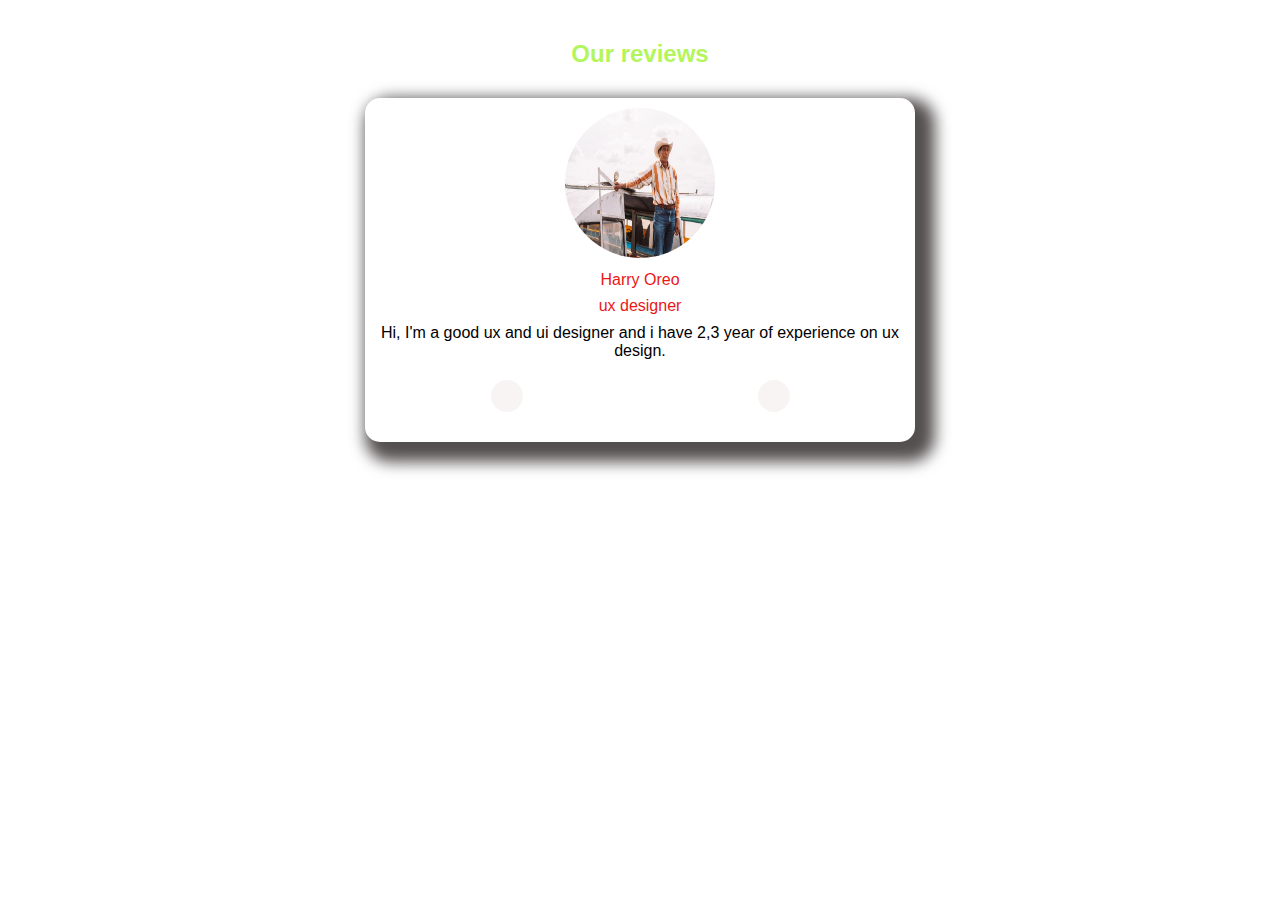
<file: project/02_reviews/index.html>
<!DOCTYPE html>
<html lang="en">
<head>
    <meta charset="UTF-8">
    <meta http-equiv="X-UA-Compatible" content="IE=edge">
    <meta name="viewport" content="width=device-width, initial-scale=1.0">
    <title>Reviews</title>
    <link rel="stylesheet" href="./style.css">
    <link rel="stylesheet" href="https://cdnjs.cloudflare.com/ajax/libs/font-awesome/6.2.1/css/all.min.css" integrity="sha512-MV7K8+y+gLIBoVD59lQIYicR65iaqukzvf/nwasF0nqhPay5w/9lJmVM2hMDcnK1OnMGCdVK+iQrJ7lzPJQd1w==" crossorigin="anonymous" referrerpolicy="no-referrer" />

</head>
<body>

    <main>
        <section class="container">
            <!---title-->
            <div class="title">
                <h2>Our reviews</h2>
                <div class="underline"></div>
            </div>

            <!---review--->

            <article class="review">
                <div class="img-container">
                    <img src="./oldman.jpg" id="person-img"   alt="">
                </div>
                <p id="author">Harry Oreo</p>
                <p id="job">UI/UX designer</p>
                <p id="info">Lorem ipsum, dolor sit amet consectetur adipisicing elit. 
                    Delectus ullam, maiores distinctio reprehenderit atque molestias doloremque velit tempora quo, illum fuga.
                     Sunt saepe atque nobis nostrum velit asperiores assumenda quaerat.
                </p>

                <!---prev next buttons-->

                <div class="button-container">
                    <button class="prev-btn">
                        <i class="fas fa-chevron-left"></i>
                    </button>
                    <button class="next-btn">
                        <i class="fas fa-chevron-right"></i>
                    </button>
                </div>
            </article>
        </section>
    </main>






    <script src="./app.js"></script>
</body>
</html>
</file>
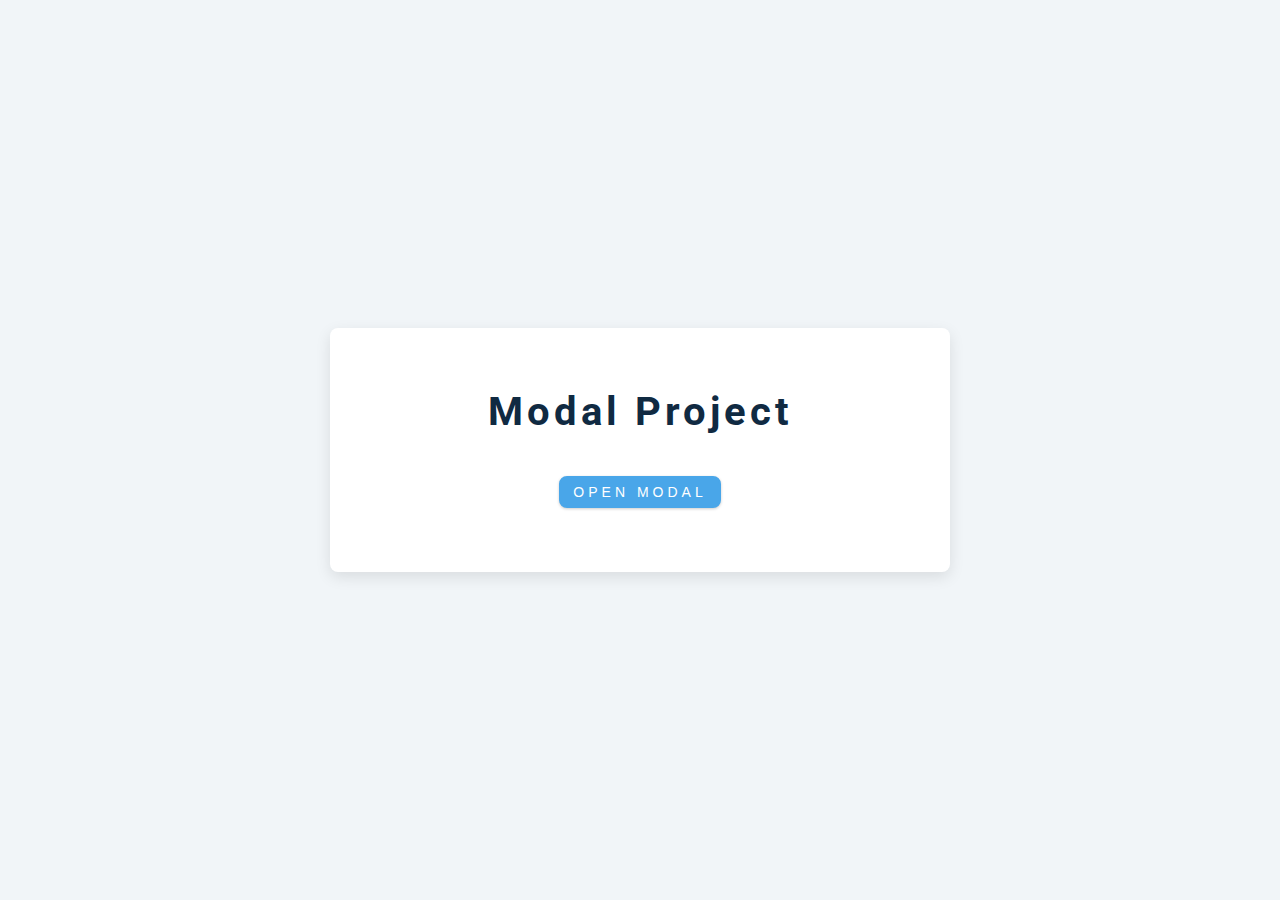
<file: project/05_modal/index.html>
<!DOCTYPE html>
<html lang="en">
<head>
    <meta charset="UTF-8">
    <meta http-equiv="X-UA-Compatible" content="IE=edge">
    <meta name="viewport" content="width=device-width, initial-scale=1.0">
    <title>Modal</title>
    <link rel="stylesheet" href="./style.css">
    <link
    rel="stylesheet"
    href="https://cdnjs.cloudflare.com/ajax/libs/font-awesome/5.14.0/css/all.min.css"
  />
</head>
<body>

    <!-----hero--->

    <header class="hero">
        <div class="banner">
            <h2>modal project</h2>
            <button class="btn modal-btn">
                open modal
            </button>
        </div>
    </header>


    <!-----modal-->
    <div class="modal-overlay">
        <div class="modal-container">
            <h2>modal content</h2>
            <button class="close-btn"><i class="fas fa-times"></i></button>
        </div>
    </div>

<!-------javasript------->
 <script src="./app.js"></script>
</body>
</html>
</file>
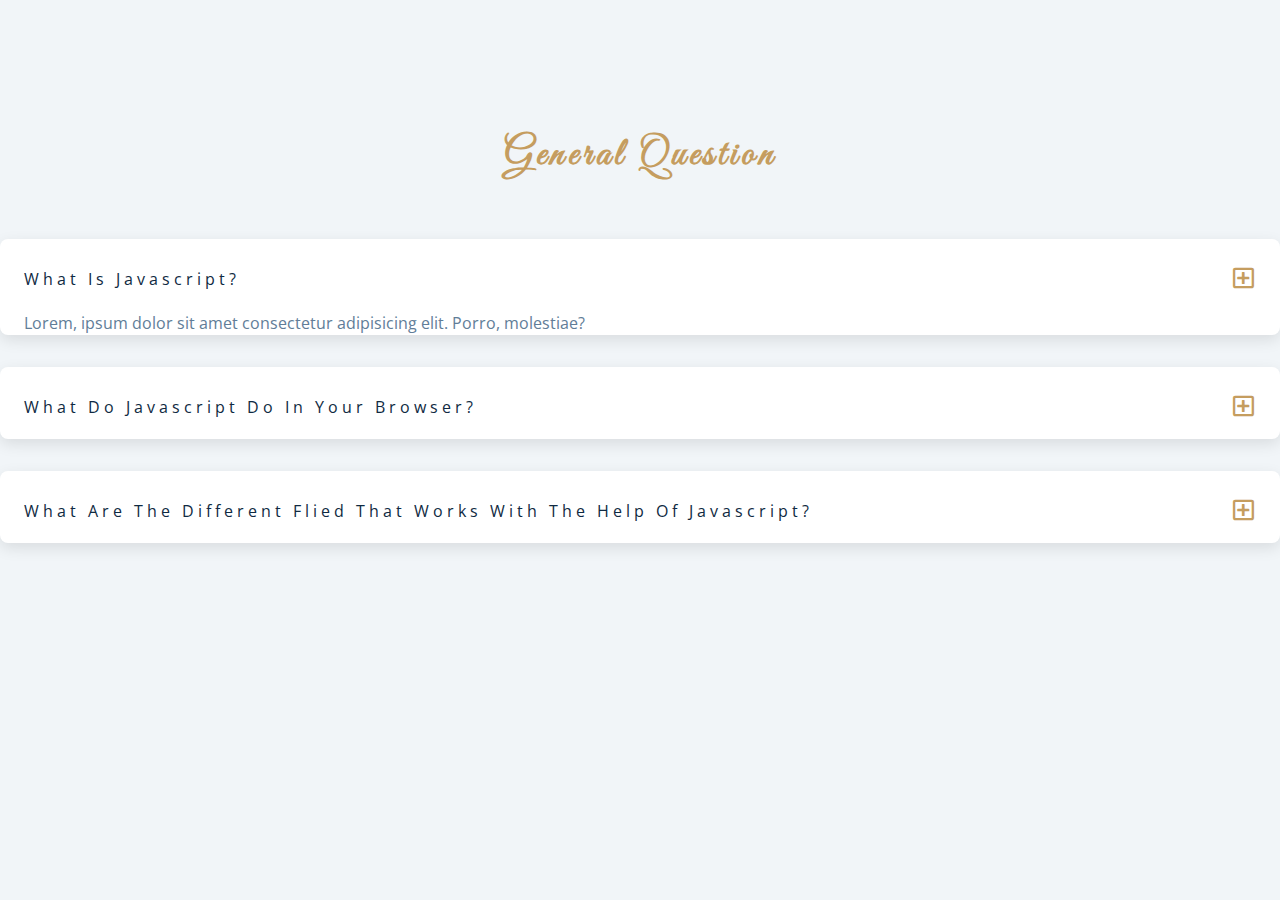
<file: project/06_FAQ/index.html>
<!DOCTYPE html>
<html lang="en">
<head>
    <meta charset="UTF-8">
    <meta http-equiv="X-UA-Compatible" content="IE=edge">
    <meta name="viewport" content="width=device-width, initial-scale=1.0">
    <title>FAQ</title>
    <link rel="stylesheet" href="./style.css">
    <link
      href="https://fonts.googleapis.com/css?family=Great+Vibes&display=swap"
      rel="stylesheet"
    />
    <link rel="stylesheet" href="https://cdnjs.cloudflare.com/ajax/libs/font-awesome/5.14.0/css/all.min.css" />
</head>
<body>
    <section class="questions">
        <!--title-->
        <div class="title">
            <h2>General question</h2>
        </div>
        
        <!----questions-->
    <div class="quesitions-center">
        <article class="question">

            <!----question title---->
            <div class="question-title">
                <p>what is javascript?</p>
                <button type="button" class="question-btn">
                    <span class="plus-icon">
                        <i class="far fa-plus-square"></i>
                    </span>
                    <span class="minus-icon">
                        <i class="far fa-minus-sqaure"></i>
                    </span>
                </button>
            </div>
            <!---question ko answer-->

            <div class="quesition-text">
                <p>Lorem, ipsum dolor sit amet consectetur adipisicing elit. Porro, molestiae?</p>

            </div>
         </article>
          <!-- end of single question -->


           <!-- single question -->

           <article class="question">
            <!---question title-->
            <div class="question-title">
                <p>what do javascript do in your browser?</p>
                    <button type="button" class="question-btn">
                        <span class="plus-icon">
                            <i class="far fa-plus-square"></i>
                        </span>
                        <span class="minus-icon">
                            <i class="far fa-minus-sqaure"></i>
                        </span>
                    </button>
            </div>

            <!---question text-->
            <div class="question-text">
                <p>Lorem ipsum dolor sit amet, consectetur adipisicing elit. Consequuntur itaque impedit minima. Nihil, atque voluptates?</p>

            </div>
           </article>

            <!-- end of single question -->

           <article class="question">
            <!---question title-->
            <div class="question-title">
                <p>what are the different flied that works with the help of javascript?</p>
                    <button type="button" class="question-btn">
                        <span class="plus-icon">
                            <i class="far fa-plus-square"></i>
                        </span>
                        <span class="minus-icon">
                            <i class="far fa-minus-sqaure"></i>
                        </span>
                    </button>
            </div>

            <!---question text-->
            <div class="question-text">
                <p>Lorem ipsum dolor sit amet, consectetur adipisicing elit. Consequuntur itaque impedit minima. Nihil, atque voluptates?</p>

            </div>
           </article>
        </div>
            <!-- end of single question -->

    </section>
    <script src="./app.js"></script>
</body>
</html>
</file>
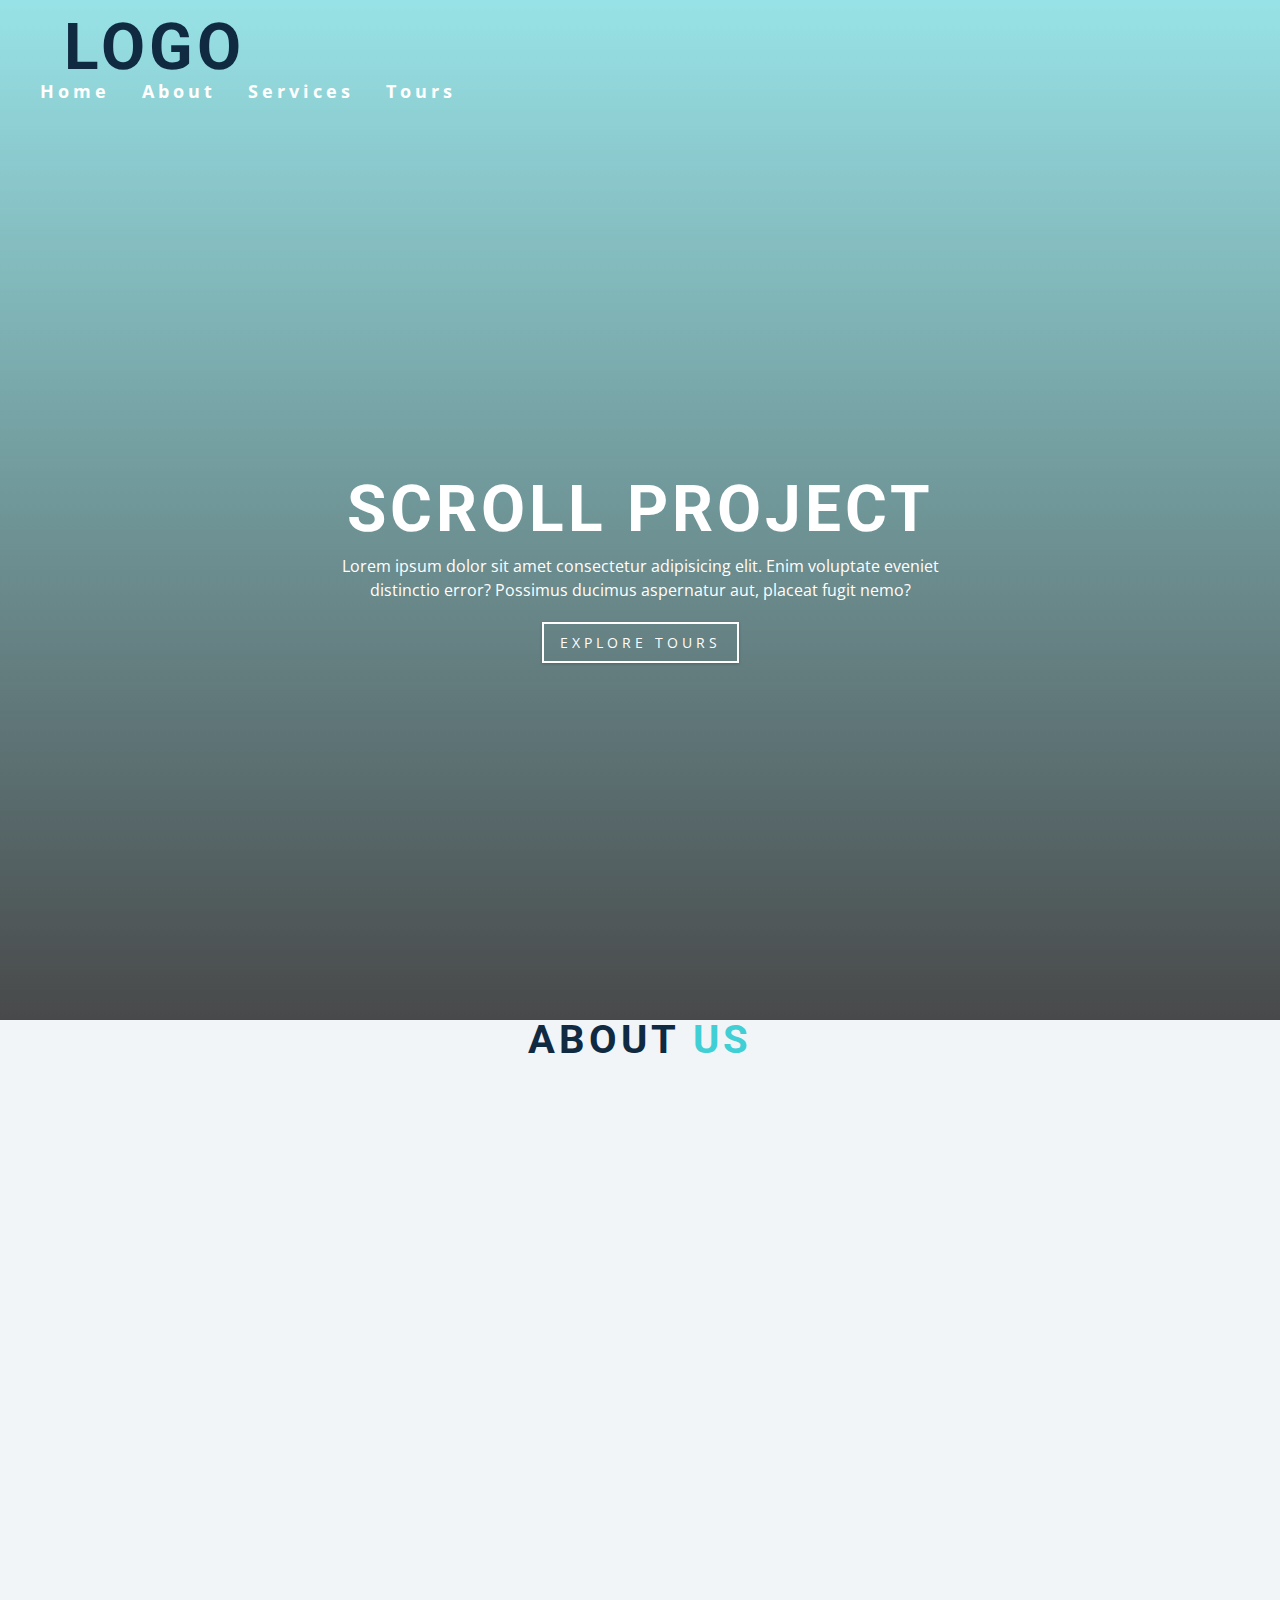
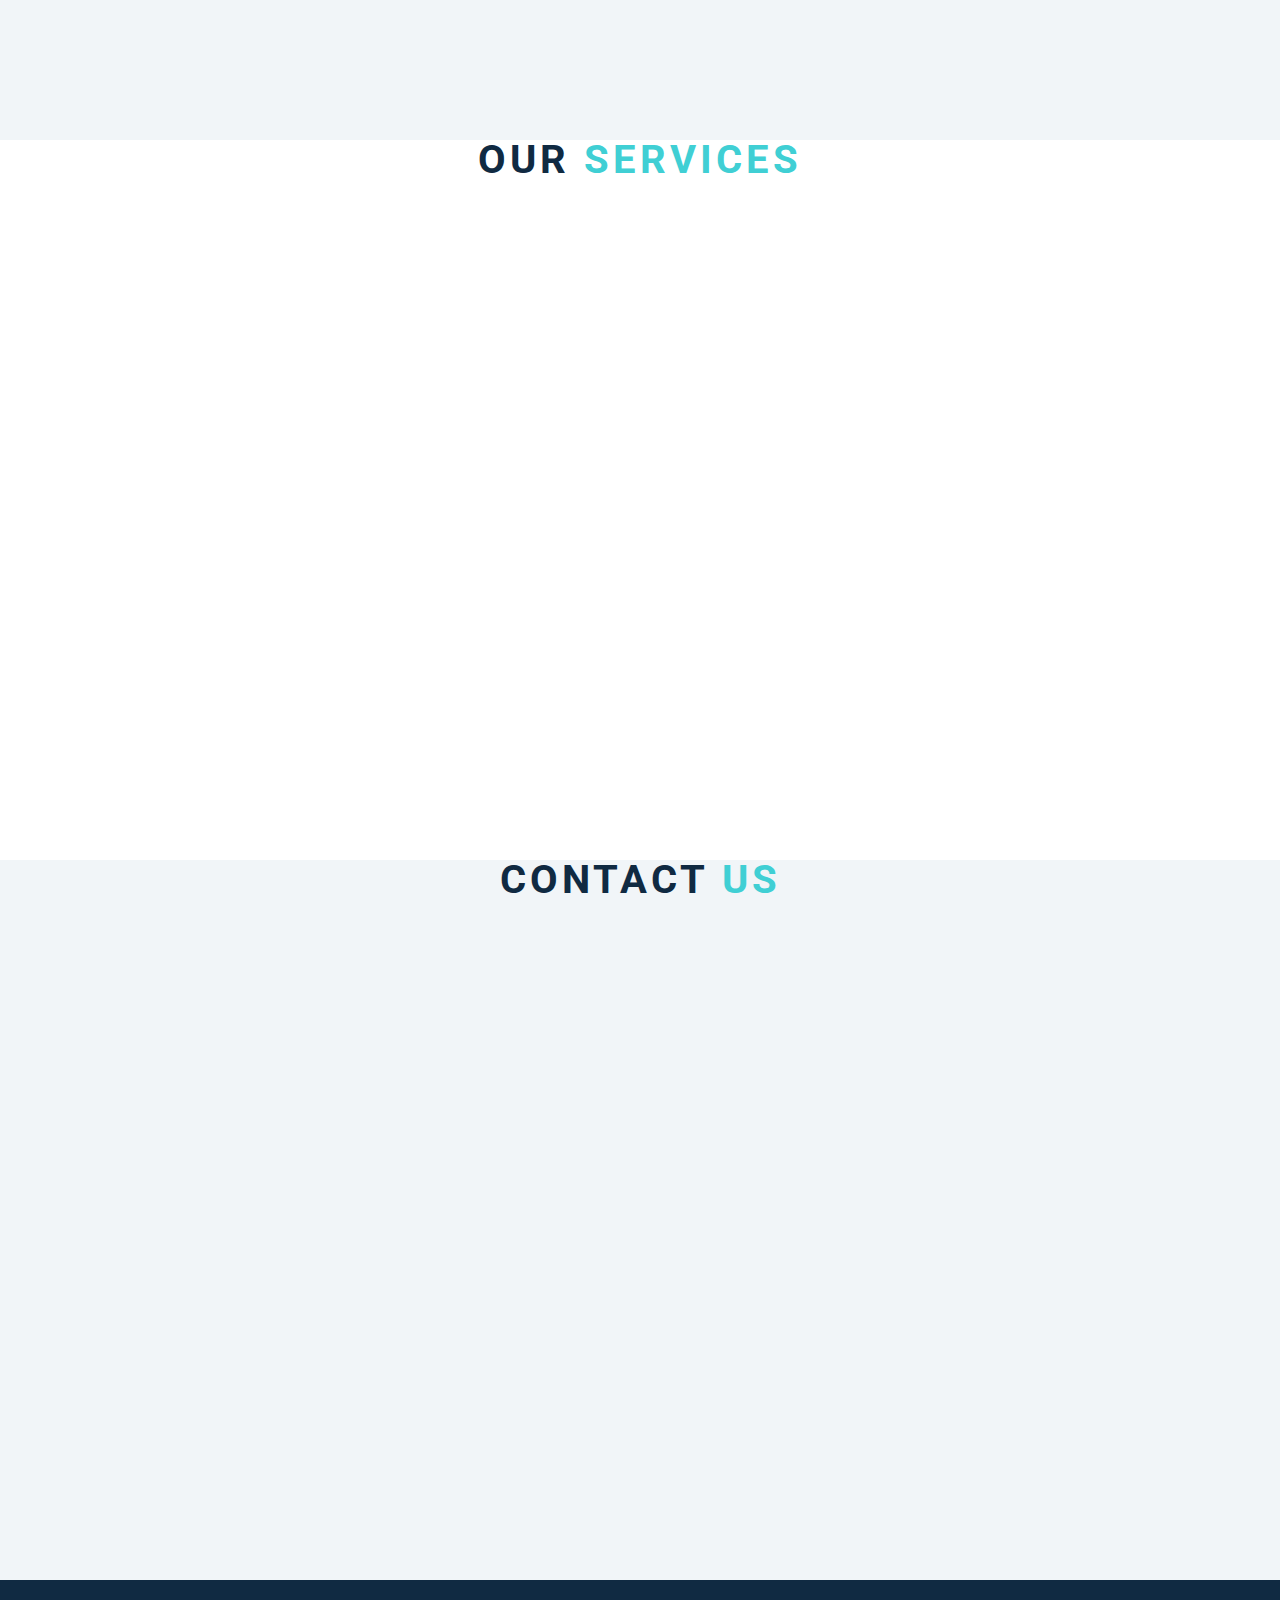
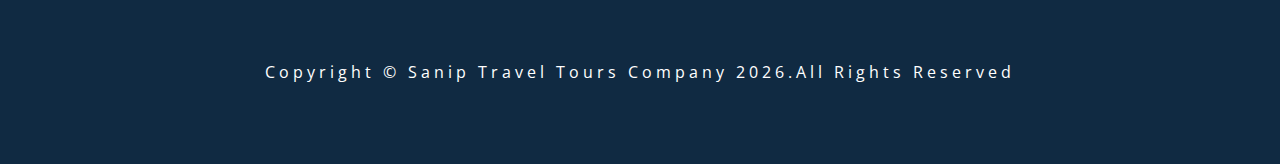
<file: project/07_scroll/index.html>
<!DOCTYPE html>
<html lang="en">
<head>
    <meta charset="UTF-8">
    <meta http-equiv="X-UA-Compatible" content="IE=edge">
    <meta name="viewport" content="width=device-width, initial-scale=1.0">
    <title>scroll</title>
      <!-- font-awesome -->
      <link
      rel="stylesheet"
      href="https://cdnjs.cloudflare.com/ajax/libs/font-awesome/5.14.0/css/all.min.css"
    />
    <!-- styles -->
    <link rel="stylesheet" href="./style.css" />
</head>
<body>
    <header id="home">
        <!--navbar-->
        <nav id="nav">
            <div class="nav-center">
                <!--nav header-->
                <h1 class="logo">LOGO</h1>
                <button class="nav-toggle">
                    <i class="fas fa-bars"></i>
                </button>
            </div>

            <!--Links-->
            <div class="Links-container">
                <ul class="links">
                    <li>
                        <a href="#home" class="scroll-link">home</a>
                    </li>
                    <li>
                        <a href="#home" class="scroll-link">about</a>
                    </li>
                    <li>
                        <a href="#home" class="scroll-link">services</a>
                    </li>
                    <li>
                        <a href="#home" class="scroll-link">tours</a>
                    </li>
                </ul>
            </div>
        </nav>

        <!--banner-->
        <div class="banner">
            <div class="container">
                <h1>Scroll project</h1>
                <p>Lorem ipsum dolor sit amet consectetur adipisicing elit. Enim voluptate eveniet distinctio error? Possimus ducimus aspernatur aut, placeat fugit nemo?</p>
                <a href="#tours" class="scroll-link btn btn-white">explore tours</a>
            </div>
        </div>
    </header>

    <!--about-->
    <section id="about" class="section">
        <div class="title">
            <h2>about <span>us</span></h2>

        </div>
    </section>
    <!--services-->
    <section id="services" class="section">
        <div class="title">
            <h2>our <span>services</span></h2>
            
        </div>
    </section>
    <!--contact-->
    <section id="tours" class="section">
        <div class="title">
            <h2>contact <span>us</span></h2>
            
        </div>
    </section>
  <!--footer-->
  <footer class="section">
    <p>copyright &copy; sanip travel tours company
        <span id="date"></span>.all rights reserved
    </p>
  </footer>
  <a href="#home" class="scroll-link top-link">
    <i class="fas fa-arrow-up"></i>
  </a>

  <!--javascript-->
  <script src="app.js"></script>
</body>
</html>
</file>
<file: project/02_reviews/style.css>
*{
    margin: 0;
    padding: 0;
    box-sizing: border-box;
}




.container{
    height: 70vh;
    width: auto;
    top: 40px;
    margin: auto;
    padding: 10px;
   
  
}
.title{
    font-size: 1rem;
    font-family: 'Gill Sans', 'Gill Sans MT', Calibri, 'Trebuchet MS', sans-serif;
    margin: 30px 0px;
    color:#b3f55e;
    text-align: center;

}

.review{
    height:auto;
    width: 550px;
    margin: auto;
    text-align: center;
    padding: 10px;
    font-family: sans-serif;
   /*background-color: aqua;*/
    border-radius: 15px;
    box-shadow: 10px 10px 15px 10px rgb(85, 80, 80);
}
.img-container{
    
    width: auto;
    height:auto;
   
}
img{
    width: 150px;
    height: 150px;
    border-radius: 50%;
    text-align: center;
   
    
}
#author, #job{
    color: rgb(235, 22, 22);
    font-weight: 500;
    margin: 10px 0px;
    line-height: 1rem;
}

.button-container{
    display: flex;
    justify-content: space-around;
    gap: 2rem;
    top:1.2rem ;
    height: 2rem;
    margin: 20px 14px;
    
}
.button-container>button{
    font-size: 1.3rem;
    
    color: rgb(3, 3, 3);
    background: rgb(248, 244, 244); 
    border: none;
    border-radius: 50%;
    width: 2rem;
}
</file>
<file: project/05_modal/style.css>
/*
=============== 
Fonts
===============
*/
@import url("https://fonts.googleapis.com/css?family=Open+Sans|Roboto:400,700&display=swap");

/*
=============== 
Variables
===============
*/

:root {
  /* dark shades of primary color*/
  --clr-primary-1: hsl(205, 86%, 17%);
  --clr-primary-2: hsl(205, 77%, 27%);
  --clr-primary-3: hsl(205, 72%, 37%);
  --clr-primary-4: hsl(205, 63%, 48%);
  /* primary/main color */
  --clr-primary-5: #49a6e9;
  /* --clr-primary-5: rgb(73, 166, 233); */
  /* lighter shades of primary color */
  --clr-primary-6: hsl(205, 89%, 70%);
  --clr-primary-7: hsl(205, 90%, 76%);
  --clr-primary-8: hsl(205, 86%, 81%);
  --clr-primary-9: hsl(205, 90%, 88%);
  --clr-primary-10: hsl(205, 100%, 96%);
  /* darkest grey - used for headings */
  --clr-grey-1: hsl(209, 61%, 16%);
  --clr-grey-2: hsl(211, 39%, 23%);
  --clr-grey-3: hsl(209, 34%, 30%);
  --clr-grey-4: hsl(209, 28%, 39%);
  /* grey used for paragraphs */
  --clr-grey-5: hsl(210, 22%, 49%);
  --clr-grey-6: hsl(209, 23%, 60%);
  --clr-grey-7: hsl(211, 27%, 70%);
  --clr-grey-8: hsl(210, 31%, 80%);
  --clr-grey-9: hsl(212, 33%, 89%);
  --clr-grey-10: hsl(210, 36%, 96%);
  --clr-white: #fff;
  --clr-red-dark: hsl(360, 67%, 44%);
  --clr-red-light: hsl(360, 71%, 66%);
  --clr-green-dark: hsl(125, 67%, 44%);
  --clr-green-light: hsl(125, 71%, 66%);
  --clr-black: #222;
  --ff-primary: "Roboto", sans-serif;
  --ff-secondary: "Open Sans", sans-serif;
  --transition: all 0.3s linear;
  --spacing: 0.25rem;
  --radius: 0.5rem;
  --light-shadow: 0 5px 15px rgba(0, 0, 0, 0.1);
  --dark-shadow: 0 5px 15px rgba(0, 0, 0, 0.2);
  --max-width: 1170px;
  --fixed-width: 620px;
}
/*
=============== 
Global Styles
===============
*/

*,
::after,
::before {
  margin: 0;
  padding: 0;
  box-sizing: border-box;
}
body {
  font-family: var(--ff-secondary);
  background: var(--clr-grey-10);
  color: var(--clr-grey-1);
  line-height: 1.5;
  font-size: 0.875rem;
}
ul {
  list-style-type: none;
}
a {
  text-decoration: none;
}
img:not(.logo) {
  width: 100%;
}
img {
  display: block;
}

h1,
h2,
h3,
h4 {
  letter-spacing: var(--spacing);
  text-transform: capitalize;
  line-height: 1.25;
  margin-bottom: 0.75rem;
  font-family: var(--ff-primary);
}
h1 {
  font-size: 3rem;
}
h2 {
  font-size: 2rem;
}
h3 {
  font-size: 1.25rem;
}
h4 {
  font-size: 0.875rem;
}
p {
  margin-bottom: 1.25rem;
  color: var(--clr-grey-5);
}
@media screen and (min-width: 800px) {
  h1 {
    font-size: 4rem;
  }
  h2 {
    font-size: 2.5rem;
  }
  h3 {
    font-size: 1.75rem;
  }
  h4 {
    font-size: 1rem;
  }
  body {
    font-size: 1rem;
  }
  h1,
  h2,
  h3,
  h4 {
    line-height: 1;
  }
}
/*  global classes */

.btn {
  text-transform: uppercase;
  background: transparent;
  color: var(--clr-black);
  padding: 0.375rem 0.75rem;
  letter-spacing: var(--spacing);
  display: inline-block;
  transition: var(--transition);
  font-size: 0.875rem;
  border: 2px solid var(--clr-black);
  cursor: pointer;
  box-shadow: 0 1px 3px rgba(0, 0, 0, 0.2);
  border-radius: var(--radius);
}
.btn:hover {
  color: var(--clr-white);
  background: var(--clr-black);
}
/* section */
.section {
  padding: 5rem 0;
}

.section-center {
  width: 90vw;
  margin: 0 auto;
  max-width: 1170px;
}
@media screen and (min-width: 992px) {
  .section-center {
    width: 95vw;
  }
}
main {
  min-height: 100vh;
  display: grid;
  place-items: center;
}



.hero {
    min-height: 100vh;
   /* background: #000;*/
    display: grid;
    place-items: center;
  }

  .banner {
    background: var(--clr-white);
    padding: 4rem 0;
    border-radius: var(--radius);
    box-shadow: var(--light-shadow);
    text-align: center;
    width: 90vw;
    max-width: var(--fixed-width);
  }


.modal-btn {
    margin-top: 2rem;
    background: var(--clr-primary-5);
    border-color: var(--clr-primary-5);
    color: var(--clr-white);
  }
  .modal-btn:hover {
    background: transparent;
    color: var(--clr-primary-5);
  }
  .modal-overlay {
    position: fixed;
    top: 0;
    left: 0;
    width: 100%;
    height: 100%;
    background: rgba(73, 166, 233, 0.5);
    display: grid;
    place-items: center;
    transition: var(--transition);
    visibility: hidden;
    z-index: -10;
  }
  /* OPEN/CLOSE MODAL */
  .open-modal {
    visibility: visible;
    z-index: 10;
  }
  .modal-container {
    background: var(--clr-white);
    border-radius: var(--radius);
    width: 90vw;
    height: 30vh;
    max-width: var(--fixed-width);
    text-align: center;
    display: grid;
    place-items: center;
    position: relative;
  }
  .close-btn {
    position: absolute;
    top: 1rem;
    right: 1rem;
    font-size: 2rem;
    background: transparent;
    border-color: transparent;
    color: var(--clr-red-dark);
    cursor: pointer;
    transition: var(--transition);
  }
  .close-btn:hover {
    color: var(--clr-red-light);
    transform: scale(1.3);
  }
</file>
<file: project/06_FAQ/style.css>
/*
=============== 
Fonts
===============
*/
@import url("https://fonts.googleapis.com/css?family=Open+Sans|Roboto:400,700&display=swap");

/*
=============== 
Variables
===============
*/

:root {
  /* dark shades of primary color*/
  --clr-primary-1: hsl(205, 86%, 17%);
  --clr-primary-2: hsl(205, 77%, 27%);
  --clr-primary-3: hsl(205, 72%, 37%);
  --clr-primary-4: hsl(205, 63%, 48%);
  /* primary/main color */
  --clr-primary-5: #49a6e9;
  /* lighter shades of primary color */
  --clr-primary-6: hsl(205, 89%, 70%);
  --clr-primary-7: hsl(205, 90%, 76%);
  --clr-primary-8: hsl(205, 86%, 81%);
  --clr-primary-9: hsl(205, 90%, 88%);
  --clr-primary-10: hsl(205, 100%, 96%);
  /* darkest grey - used for headings */
  --clr-grey-1: hsl(209, 61%, 16%);
  --clr-grey-2: hsl(211, 39%, 23%);
  --clr-grey-3: hsl(209, 34%, 30%);
  --clr-grey-4: hsl(209, 28%, 39%);
  /* grey used for paragraphs */
  --clr-grey-5: hsl(210, 22%, 49%);
  --clr-grey-6: hsl(209, 23%, 60%);
  --clr-grey-7: hsl(211, 27%, 70%);
  --clr-grey-8: hsl(210, 31%, 80%);
  --clr-grey-9: hsl(212, 33%, 89%);
  --clr-grey-10: hsl(210, 36%, 96%);
  --clr-white: #fff;
  --clr-red-dark: hsl(360, 67%, 44%);
  --clr-red-light: hsl(360, 71%, 66%);
  --clr-green-dark: hsl(125, 67%, 44%);
  --clr-green-light: hsl(125, 71%, 66%);
  --clr-gold: #c59d5f;
  --clr-black: #222;
  --ff-primary: "Roboto", sans-serif;
  --ff-secondary: "Open Sans", sans-serif;
  --transition: all 0.3s linear;
  --spacing: 0.25rem;
  --radius: 0.5rem;
  --light-shadow: 0 5px 15px rgba(0, 0, 0, 0.1);
  --dark-shadow: 0 5px 15px rgba(0, 0, 0, 0.2);
  --max-width: 1170px;
  --fixed-width: 620px;
}
/*
=============== 
Global Styles
===============
*/

*,
::after,
::before {
  margin: 0;
  padding: 0;
  box-sizing: border-box;
}
body {
  font-family: var(--ff-secondary);
  background: var(--clr-grey-10);
  color: var(--clr-grey-1);
  line-height: 1.5;
  font-size: 0.875rem;
}
ul {
  list-style-type: none;
}
a {
  text-decoration: none;
}
img:not(.logo) {
  width: 100%;
}
img {
  display: block;
}

h1,
h2,
h3,
h4 {
  letter-spacing: var(--spacing);
  text-transform: capitalize;
  line-height: 1.25;
  margin-bottom: 0.75rem;
  font-family: var(--ff-primary);
}
h1 {
  font-size: 3rem;
}
h2 {
  font-size: 2rem;
}
h3 {
  font-size: 1.25rem;
}
h4 {
  font-size: 0.875rem;
}
p {
  margin-bottom: 1.25rem;
  color: var(--clr-grey-5);
}
@media screen and (min-width: 800px) {
  h1 {
    font-size: 4rem;
  }
  h2 {
    font-size: 2.5rem;
  }
  h3 {
    font-size: 1.75rem;
  }
  h4 {
    font-size: 1rem;
  }
  body {
    font-size: 1rem;
  }
  h1,
  h2,
  h3,
  h4 {
    line-height: 1;
  }
}
/*  global classes */

.btn {
  text-transform: uppercase;
  background: transparent;
  color: var(--clr-black);
  padding: 0.375rem 0.75rem;
  letter-spacing: var(--spacing);
  display: inline-block;
  transition: var(--transition);
  font-size: 0.875rem;
  border: 2px solid var(--clr-black);
  cursor: pointer;
  box-shadow: 0 1px 3px rgba(0, 0, 0, 0.2);
  border-radius: var(--radius);
}
.btn:hover {
  color: var(--clr-white);
  background: var(--clr-black);
}
/* section */
.section {
  padding: 5rem 0;
}

.section-center {
  width: 90vw;
  margin: 0 auto;
  max-width: 1170px;
}
@media screen and (min-width: 992px) {
  .section-center {
    width: 95vw;
  }
}
main {
  min-height: 100vh;
  display: grid;
  place-items: center;
}
/*
=============== 
Questions
===============
*/
.title {
    margin-top: 15vh;
    margin-bottom: 4rem;
  }
  .title h2 {
    color: var(--clr-gold);
    font-family: "Great Vibes", cursive;
    text-align: center;
  }
  .section-center {
    max-width: var(--fixed-width);
  }
  .question {
    background: var(--clr-white);
    border-radius: var(--radius);
    box-shadow: var(--light-shadow);
    padding: 1.5rem 1.5rem 0 1.5rem;
    margin-bottom: 2rem;
  }
  .question-title {
    display: flex;
    justify-content: space-between;
    align-items: center;
    text-transform: capitalize;
    padding-bottom: 1rem;
  }
  
  .question-title p {
    margin-bottom: 0;
    letter-spacing: var(--spacing);
    color: var(--clr-grey-1);
  }
  .question-btn {
    font-size: 1.5rem;
    background: transparent;
    border-color: transparent;
    cursor: pointer;
    color: var(--clr-gold);
    transition: var(--transition);
  }
  .question-btn:hover {
    transform: rotate(90deg);
  }
  .question-text {
    padding: 1rem 0 1.5rem 0;
    border-top: 1px solid rgba(0, 0, 0, 0.2);
  }
  .question-text p {
    margin-bottom: 0;
  }
  /* hide text */
  .question-text {
    display: none;
  }
  .show-text .question-text {
    display: block;
  }
  .minus-icon {
    display: none;
  }
  .show-text .minus-icon {
    display: inline;
  }
  .show-text .plus-icon {
    display: none;
  }
</file>
<file: project/07_scroll/style.css>
/*
=============== 
Fonts
===============
*/
@import url("https://fonts.googleapis.com/css?family=Open+Sans|Roboto:400,700&display=swap");

/*
=============== 
Variables
===============
*/

:root {
  /* dark shades of primary color*/
  --clr-primary-1: hsl(205, 86%, 17%);
  --clr-primary-2: hsl(205, 77%, 27%);
  --clr-primary-3: hsl(205, 72%, 37%);
  --clr-primary-4: hsl(205, 63%, 48%);
  /* primary/main color */
  --clr-primary-5: #49a6e9;
  /* lighter shades of primary color */
  --clr-primary-6: hsl(205, 89%, 70%);
  --clr-primary-7: hsl(205, 90%, 76%);
  --clr-primary-8: hsl(205, 86%, 81%);
  --clr-primary-9: hsl(205, 90%, 88%);
  --clr-primary-10: hsl(205, 100%, 96%);
  /* darkest grey - used for headings */
  --clr-grey-1: hsl(209, 61%, 16%);
  --clr-grey-2: hsl(211, 39%, 23%);
  --clr-grey-3: hsl(209, 34%, 30%);
  --clr-grey-4: hsl(209, 28%, 39%);
  /* grey used for paragraphs */
  --clr-grey-5: hsl(210, 22%, 49%);
  --clr-grey-6: hsl(209, 23%, 60%);
  --clr-grey-7: hsl(211, 27%, 70%);
  --clr-grey-8: hsl(210, 31%, 80%);
  --clr-grey-9: hsl(212, 33%, 89%);
  --clr-grey-10: hsl(210, 36%, 96%);
  --clr-white: #fff;
  --clr-red-dark: hsl(360, 67%, 44%);
  --clr-red-light: hsl(360, 71%, 66%);
  --clr-green-dark: hsl(125, 67%, 44%);
  --clr-green-light: hsl(125, 71%, 66%);
  --clr-secondary: hsla(182, 63%, 54%);
  --clr-black: #222;
  --ff-primary: "Roboto", sans-serif;
  --ff-secondary: "Open Sans", sans-serif;
  --transition: all 0.3s linear;
  --spacing: 0.25rem;
  --radius: 0.5rem;
  --light-shadow: 0 5px 15px rgba(0, 0, 0, 0.1);
  --dark-shadow: 0 5px 15px rgba(0, 0, 0, 0.2);
  --max-width: 1170px;
  --fixed-width: 620px;
}
/*
=============== 
Global Styles
===============
*/
html {
  scroll-behavior: smooth;
}
*,
::after,
::before {
  margin: 0;
  padding: 0;
  box-sizing: border-box;
}
body {
  font-family: var(--ff-secondary);
  background: var(--clr-grey-10);
  color: var(--clr-grey-1);
  line-height: 1.5;
  font-size: 0.875rem;
}
ul {
  list-style-type: none;
}
a {
  text-decoration: none;
}
img:not(.logo) {
  width: 100%;
}
img {
  display: block;
}

h1,
h2,
h3,
h4 {
  letter-spacing: var(--spacing);
  text-transform: capitalize;
  line-height: 1.25;
  margin-bottom: 0.75rem;
  font-family: var(--ff-primary);
}
h1 {
  font-size: 3rem;
}
h2 {
  font-size: 2rem;
}
h3 {
  font-size: 1.25rem;
}
h4 {
  font-size: 0.875rem;
}
p {
  margin-bottom: 1.25rem;
  color: var(--clr-grey-5);
}
@media screen and (min-width: 800px) {
  h1 {
    font-size: 4rem;
  }
  h2 {
    font-size: 2.5rem;
  }
  h3 {
    font-size: 1.75rem;
  }
  h4 {
    font-size: 1rem;
  }
  body {
    font-size: 1rem;
  }
  h1,
  h2,
  h3,
  h4 {
    line-height: 1;
  }
}
/*  global classes */

.btn {
  text-transform: uppercase;
  background: transparent;
  color: var(--clr-black);
  padding: 0.375rem 0.75rem;
  letter-spacing: var(--spacing);
  display: inline-block;
  transition: var(--transition);
  font-size: 0.875rem;
  border: 2px solid var(--clr-black);
  cursor: pointer;
  box-shadow: 0 1px 3px rgba(0, 0, 0, 0.2);
  border-radius: var(--radius);
}
.btn:hover {
  color: var(--clr-white);
  background: var(--clr-black);
}
.btn-white {
  color: var(--clr-white);
  border-color: var(--clr-white);
  border-radius: 0;
  padding: 0.5rem 1rem;
}
.btn:hover {
  background: var(--clr-white);
  color: var(--clr-secondary);
}
/* section */
.section {
  padding-bottom: 5rem;
}

.section-center {
  width: 90vw;
  margin: 0 auto;
  max-width: 1170px;
}
@media screen and (min-width: 992px) {
  .section-center {
    width: 95vw;
  }
}
main {
  min-height: 100vh;
  display: grid;
  place-items: center;
}
/*
=============== 
Scroll
===============
*/
/* navbar */
nav {
  background: var(--clr-white);
  padding: 1rem 1.5rem;
}
/* fixed nav */
.fixed-nav {
  position: fixed;
  top: 0;
  left: 0;
  width: 100%;
  background: var(--clr-white);
  box-shadow: var(--light-shadow);
}
.fixed-nav .links a {
  color: var(--clr-grey-1);
}
.fixed-nav .links a:hover {
  color: var(--clr-secondary);
}
/* .fixed-nav .links-container {
  height: auto !important;
} */
.nav-header {
  display: flex;
  align-items: center;
  justify-content: space-between;
}
.nav-toggle {
  font-size: 1.5rem;
  color: var(--clr-grey-1);
  background: transparent;
  border-color: transparent;
  transition: var(--transition);
  cursor: pointer;
}
.nav-toggle:hover {
  color: var(--clr-secondary);
}
.logo {
  height: 50px;
}
.links-container {
  height: 0;
  overflow: hidden;
  transition: var(--transition);
}
.show-links {
  height: 200px;
}
.links a {
  background: var(--clr-white);
  color: var(--clr-grey-5);
  font-size: 1.1rem;
  text-transform: capitalize;
  letter-spacing: var(--spacing);
  display: block;
  transition: var(--transition);
  font-weight: bold;
  padding: 0.75rem 0;
}
.links a:hover {
  color: var(--clr-grey-1);
}
@media screen and (min-width: 800px) {
  nav {
    background: transparent;
  }
  .nav-center {
    width: 90vw;
    max-width: 1170px;
    margin: 0 auto;
    display: flex;
    align-items: center;
    justify-content: space-between;
  }
  .nav-header {
    padding: 0;
  }
  .nav-toggle {
    display: none;
  }
  .links-container {
    height: auto !important;
  }
  .links {
    display: flex;
  }
  .links a {
    background: transparent;
    color: var(--clr-white);
    font-size: 1.1rem;
    text-transform: capitalize;
    letter-spacing: var(--spacing);
    display: block;
    transition: var(--transition);
    margin: 0 1rem;
    font-weight: bold;
    padding: 0;
  }
  .links a:hover {
    color: var(--clr-white);
  }
}
/* hero */
header {
  min-height: 100vh;
  background: linear-gradient(rgba(63, 208, 212, 0.5), rgba(0, 0, 0, 0.7)),
    url(https://res.cloudinary.com/dttkw5ckl/image/upload/v1672460961/cld-sample-2.jpg) center/cover no-repeat;
}
.banner {
  min-height: 100vh;
  display: grid;
  place-items: center;
  text-align: center;
}
.container h1 {
  color: var(--clr-white);
  text-transform: uppercase;
}
.container p {
  color: var(--clr-white);
  max-width: 25rem;
  margin: 0 auto;
  margin-bottom: 1.25rem;
}
@media screen and (min-width: 768px) {
  .container p {
    max-width: 40rem;
  }
}
/* sections and title */
.title h2 {
  text-align: center;
  text-transform: uppercase;
}
.title span {
  color: var(--clr-secondary);
}
#about,
#services,
#tours {
  height: 80vh;
}
#services {
  background: var(--clr-white);
}
footer {
  background: var(--clr-grey-1);
  padding: 5rem 1rem;
}
footer p {
  color: var(--clr-white);
  text-align: center;
  text-transform: capitalize;
  letter-spacing: var(--spacing);
  margin-bottom: 0;
}

.top-link {
  font-size: 1.25rem;
  position: fixed;
  bottom: 3rem;
  right: 3rem;
  background: var(--clr-secondary);
  width: 2rem;
  height: 2rem;
  display: grid;
  place-items: center;
  border-radius: var(--radius);
  color: var(--clr-white);
  animation: bounce 2s ease-in-out infinite;
  visibility: hidden;
  z-index: -100;
}
.show-link {
  visibility: visible;
  z-index: 100;
}

@keyframes bounce {
  0% {
    transform: scale(1);
  }
  50% {
    transform: scale(1.5);
  }
  100% {
    transform: scale(1);
  }
}
</file>
